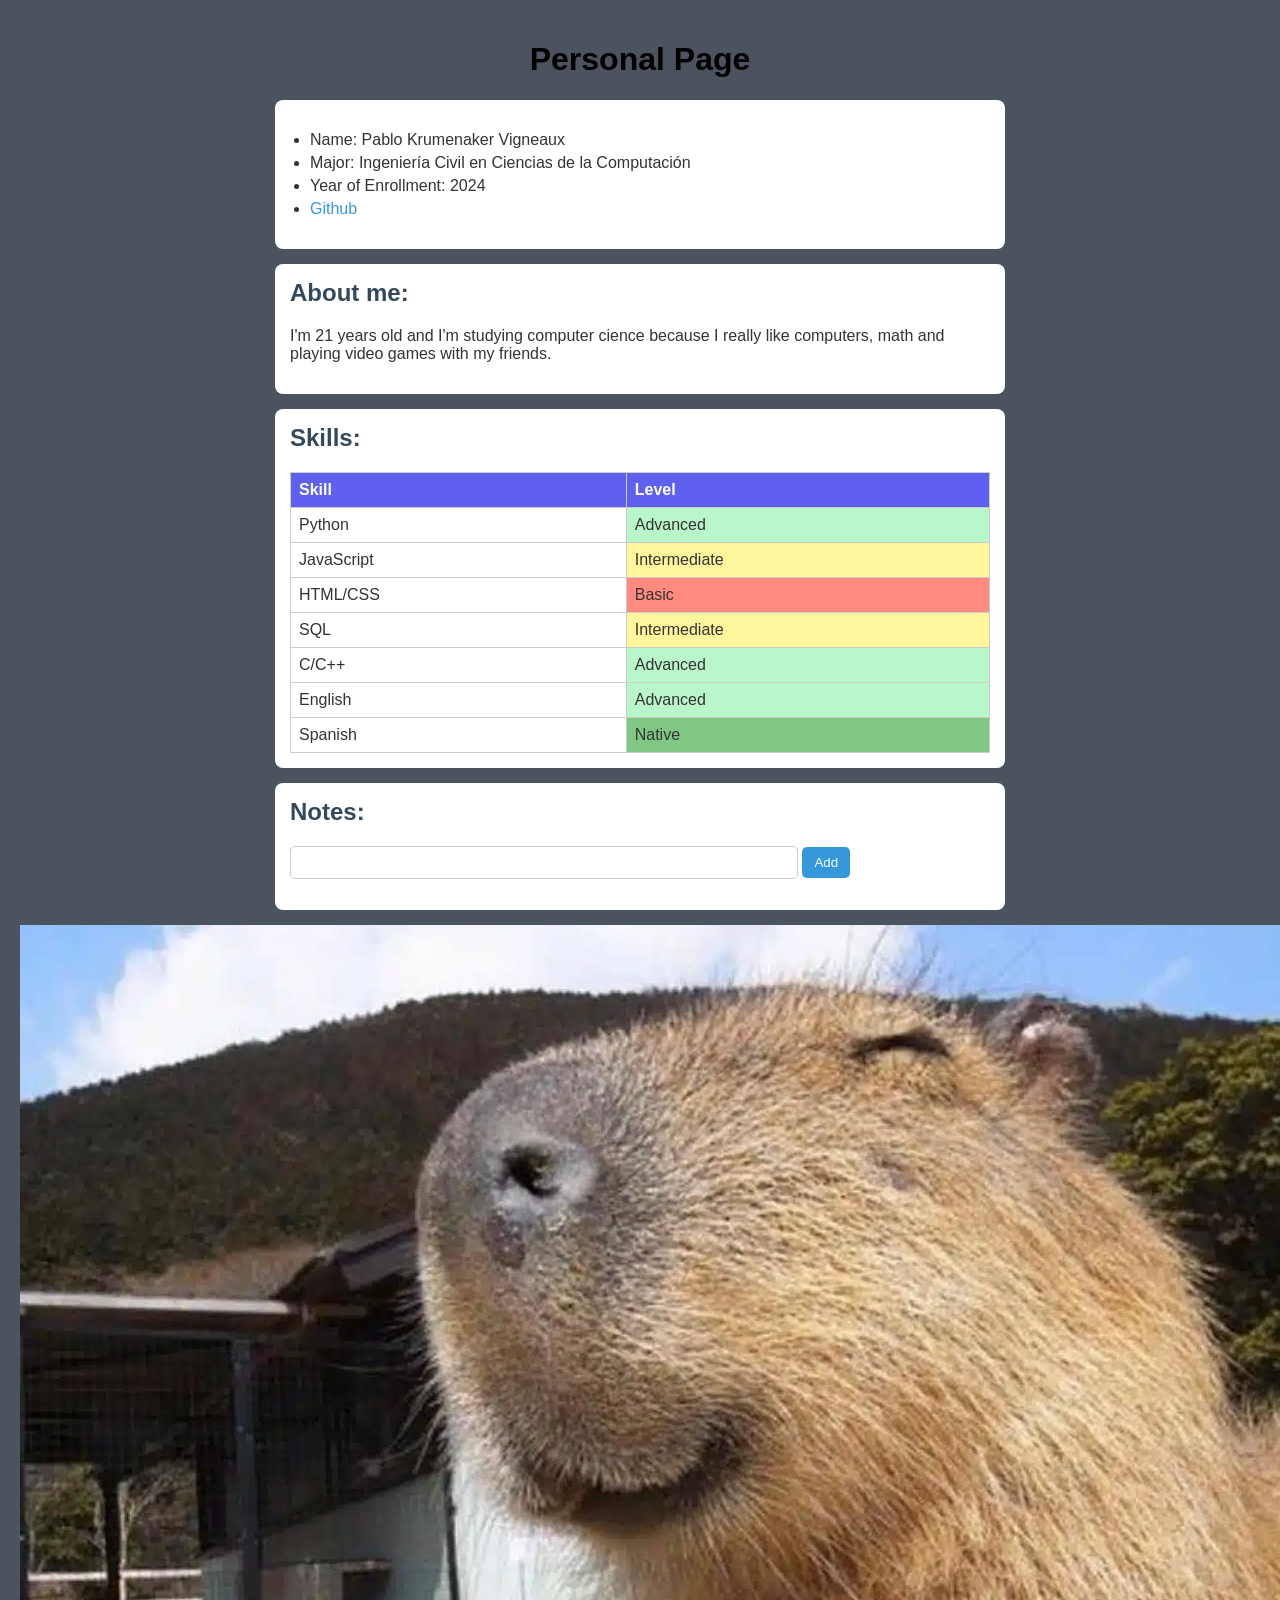
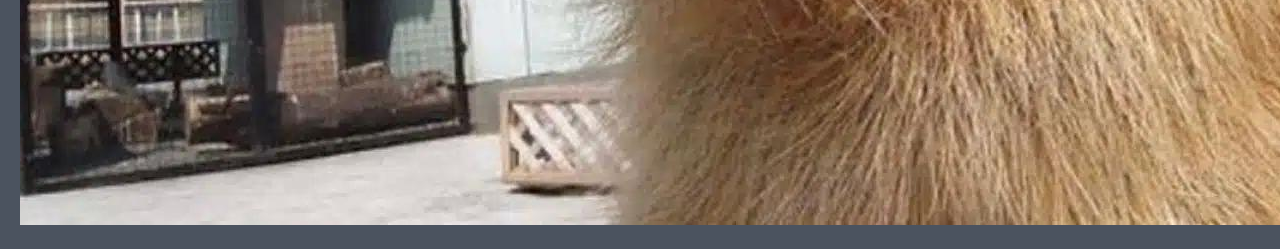
<file: index.html>
<!DOCTYPE html>
<html>

<head>  
    <meta charset="UTF-8">
    <title> Laboratorio</title>
    <link rel="stylesheet" href="styles.css">
</head>


<body>
    <h1>Personal Page</h1>

    <div>   
        <ul>    
            <li>Name: Pablo Krumenaker Vigneaux</li>
            <li>Major: Ingeniería Civil en Ciencias de la Computación</li>
            <li>Year of Enrollment: 2024</li>
            <li><a href="https://github.com/pkrumenv/pkrumenv.github.io#">Github</a></li>
        </ul>
    </div>

    <div>
        <h2>About me: </h2>
        <p>I'm 21 years old and I'm studying computer cience because I really like computers, math and playing video games with my friends.

        </p>
    </div>

    <div>
        <h2>Skills:</h2>
        <table>
            <tr>
                <th>Skill</th>
                <th>Level</th>
            </tr>
            <tr>
                <td>Python</td>
                <td class="green">Advanced</td>
            </tr>
            <tr>
                <td>JavaScript</td>
                <td class="yellow">Intermediate</td>
            </tr>
            <tr>
                <td>HTML/CSS</td>
                <td class="red">Basic</td>
            </tr>
            <tr>
                <td>SQL</td>
                <td class="yellow">Intermediate</td>
            </tr>
            <tr>
                <td>C/C++</td>
                <td class="green">Advanced</td>
            </tr>
            <tr>
                <td>English</td>
                <td class="green">Advanced</td>
            </tr>
            <tr>
                <td>Spanish</td>
                <td id="top">Native</td>
            </tr>
        </table>

    </div>

    <div>
        <h2>Notes: </h2>
        <input type="text" id="notesInput">
        <button onclick="addText()">Add</button>

        <script>
            function addText() {
                const input = document.getElementById("notesInput");
                const texto = input.value.trim();

                if (texto === "") {
                    return;
                }

                const lista = document.getElementById("list");

                const nuevoItem = document.createElement("li");
                nuevoItem.textContent = texto;

                lista.appendChild(nuevoItem);

                input.value = "";
                }
        </script>
        <ul id="list"></ul>
    </div>
    <img src="me.jpeg" alt="literally me">


</body>

</html>
</file>
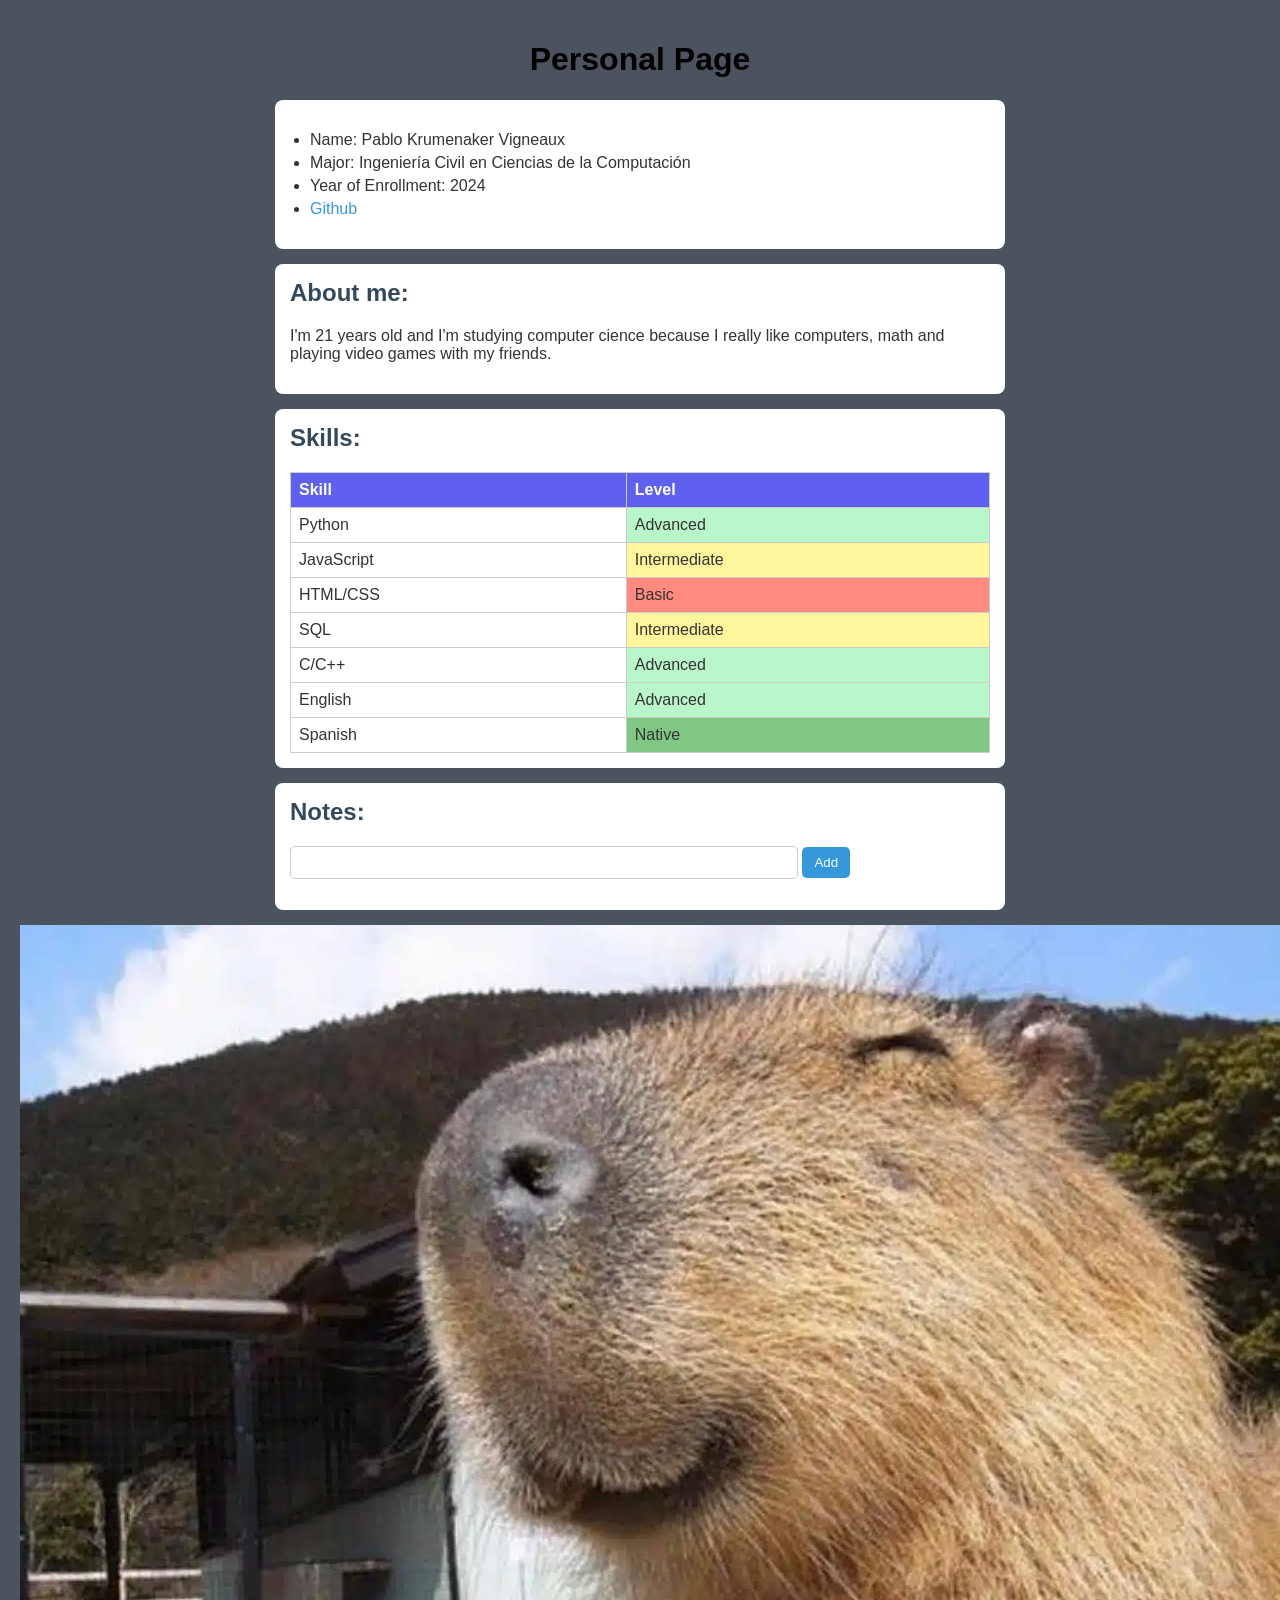
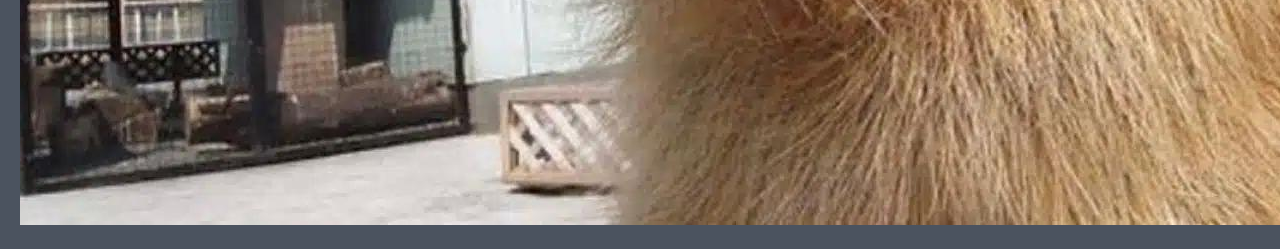
<file: indexLab.html>
<!DOCTYPE html>
<html>

<head>  
    <meta charset="UTF-8">
    <title> Laboratorio</title>
    <link rel="stylesheet" href="stylesLab.css">
</head>


<body>
    <h1>Personal Page</h1>

    <div>   
        <ul>    
            <li>Name: Pablo Krumenaker Vigneaux</li>
            <li>Major: Ingeniería Civil en Ciencias de la Computación</li>
            <li>Year of Enrollment: 2024</li>
            <li><a href="https://github.com/pkrumenv/pkrumenv.github.io#">Github</a></li>
        </ul>
    </div>

    <div>
        <h2>About me: </h2>
        <p>I'm 21 years old and I'm studying computer cience because I really like computers, math and playing video games with my friends.

        </p>
    </div>

    <div>
        <h2>Skills:</h2>
        <table>
            <tr>
                <th>Skill</th>
                <th>Level</th>
            </tr>
            <tr>
                <td>Python</td>
                <td class="green">Advanced</td>
            </tr>
            <tr>
                <td>JavaScript</td>
                <td class="yellow">Intermediate</td>
            </tr>
            <tr>
                <td>HTML/CSS</td>
                <td class="red">Basic</td>
            </tr>
            <tr>
                <td>SQL</td>
                <td class="yellow">Intermediate</td>
            </tr>
            <tr>
                <td>C/C++</td>
                <td class="green">Advanced</td>
            </tr>
            <tr>
                <td>English</td>
                <td class="green">Advanced</td>
            </tr>
            <tr>
                <td>Spanish</td>
                <td id="top">Native</td>
            </tr>
        </table>

    </div>

    <div>
        <h2>Notes: </h2>
        <input type="text" id="notesInput">
        <button onclick="addText()">Add</button>

        <script>
            function addText() {
                const input = document.getElementById("notesInput");
                const texto = input.value.trim();

                if (texto === "") {
                    return;
                }

                const lista = document.getElementById("list");

                const nuevoItem = document.createElement("li");
                nuevoItem.textContent = texto;

                lista.appendChild(nuevoItem);

                input.value = "";
                }
        </script>
        <ul id="list"></ul>
    </div>
    <img src="me.jpeg" alt="literally me">


</body>

</html>
</file>
<file: styles.css>
/* Fuente y fondo general */
body {
    font-family: Arial, Helvetica, sans-serif;
    background-color: #4b535f;
    margin: 0;
    padding: 20px;
    color: #333;
}

h1 {
    text-align: center;
    color: #000000;
}

div {
    background-color: white;
    padding: 15px;
    margin: 15px auto;
    border-radius: 8px;
    max-width: 700px;
}

h2 {
    margin-top: 0;
    color: #34495e;
}

ul {
    padding-left: 20px;
}

li {
    margin-bottom: 5px;
}

a {
    color: #3498db;
    text-decoration: none;
}

a:hover {
    text-decoration: underline;
}

table {
    width: 100%;
    border-collapse: collapse;
    margin-top: 10px;
}

th, td {
    border: 1px solid #ccc;
    padding: 8px;
    text-align: left;
}

th {
    background-color: rgb(96, 96, 240);
    color: white;
}

.green {
    background-color: #b9f6ca;
}

.yellow {
    background-color: #fff59d;
}

.red {
    background-color: #ff8a80;
}

#top {
    background-color: #81c784;
}

input {
    padding: 8px;
    width: 70%;
    border: 1px solid #ccc;
    border-radius: 5px;
}

button {
    padding: 8px 12px;
    background-color: #3498db;
    color: white;
    border: none;
    border-radius: 5px;
    cursor: pointer;
}

button:hover {
    background-color: #2980b9;
}
</file>
<file: stylesLab.css>
/* Fuente y fondo general */
body {
    font-family: Arial, Helvetica, sans-serif;
    background-color: #4b535f;
    margin: 0;
    padding: 20px;
    color: #333;
}

h1 {
    text-align: center;
    color: #000000;
}

div {
    background-color: white;
    padding: 15px;
    margin: 15px auto;
    border-radius: 8px;
    max-width: 700px;
}

h2 {
    margin-top: 0;
    color: #34495e;
}

ul {
    padding-left: 20px;
}

li {
    margin-bottom: 5px;
}

a {
    color: #3498db;
    text-decoration: none;
}

a:hover {
    text-decoration: underline;
}

table {
    width: 100%;
    border-collapse: collapse;
    margin-top: 10px;
}

th, td {
    border: 1px solid #ccc;
    padding: 8px;
    text-align: left;
}

th {
    background-color: rgb(96, 96, 240);
    color: white;
}

.green {
    background-color: #b9f6ca;
}

.yellow {
    background-color: #fff59d;
}

.red {
    background-color: #ff8a80;
}

#top {
    background-color: #81c784;
}

input {
    padding: 8px;
    width: 70%;
    border: 1px solid #ccc;
    border-radius: 5px;
}

button {
    padding: 8px 12px;
    background-color: #3498db;
    color: white;
    border: none;
    border-radius: 5px;
    cursor: pointer;
}

button:hover {
    background-color: #2980b9;
}
</file>
